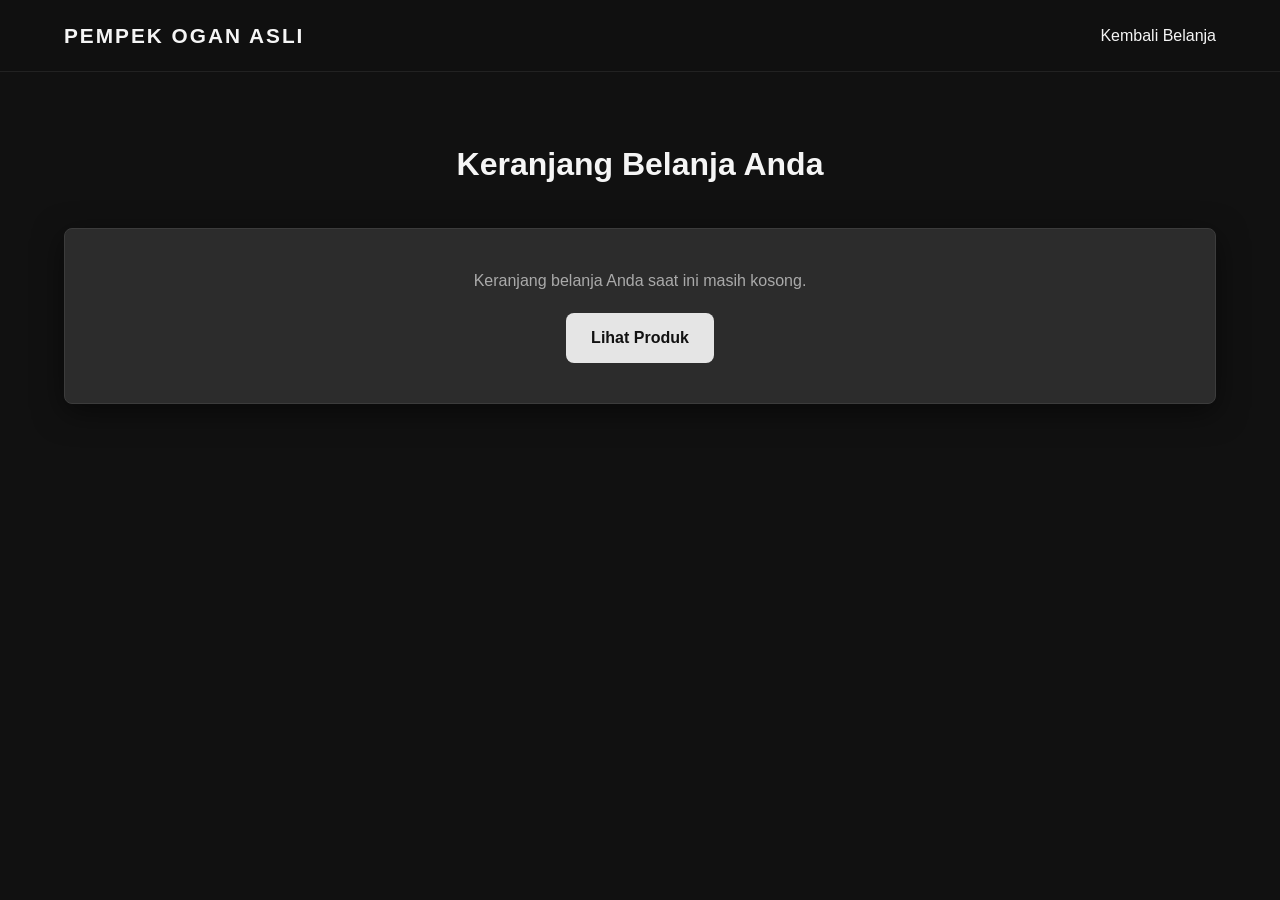
<file: cart.html>
<!DOCTYPE html>
<html lang="id">
<head>
    <meta charset="UTF-8">
    <meta name="viewport" content="width=device-width, initial-scale=1.0">
    <title>Keranjang Belanja - Pempek Ogan Asli</title>
    <link rel="stylesheet" href="css/style.css">
    <link rel="stylesheet" href="css/responsive.css">
</head>
<body>
    <nav class="navbar" id="main-navbar">
        <div class="nav-container">
            <a href="index.html" class="logo">PEMPEK OGAN ASLI</a>
            <ul class="nav-links">
                <li><a href="products.html">Kembali Belanja</a></li>
            </ul>
        </div>
    </nav>

    <main class="container section page-margin">
        <div class="section-title">
            <h2>Keranjang Belanja Anda</h2>
        </div>

        <div class="grid container-cart" id="cart-grid-layout">
            <div id="cart-items-list" class="flex flex-column gap-3">
                </div>

            <div class="card summary-card">
                <h3>Ringkasan Belanja</h3>
                <hr style="border-color:#333; margin:15px 0;">
                <div class="summary-line">
                    <span>Subtotal</span>
                    <span id="summary-subtotal">Rp 0</span>
                </div>
                <div class="summary-line">
                    <span>Ongkos Kirim (Flat)</span>
                    <span id="summary-ongkir">Rp 15.000</span>
                </div>
                <hr style="border-color:#333; margin:15px 0;">
                <div class="summary-line total-line">
                    <span>Total Pembayaran</span>
                    <span id="summary-total">Rp 0</span>
                </div>
                <button id="btn-proceed-checkout" class="btn btn-primary mt-4" style="width: 100%;">Lanjutkan Ke Checkout</button>
            </div>
        </div>
        
        <div id="empty-cart-msg" class="text-center card" style="display:none; padding:40px;">
            <p style="color:#aaa; margin-bottom:20px;">Keranjang belanja Anda saat ini masih kosong.</p>
            <a href="products.html" class="btn btn-primary">Lihat Produk</a>
        </div>
    </main>

    <script src="js/main.js"></script>
    <script src="js/cart.js"></script>
</body>
</html>
</file>
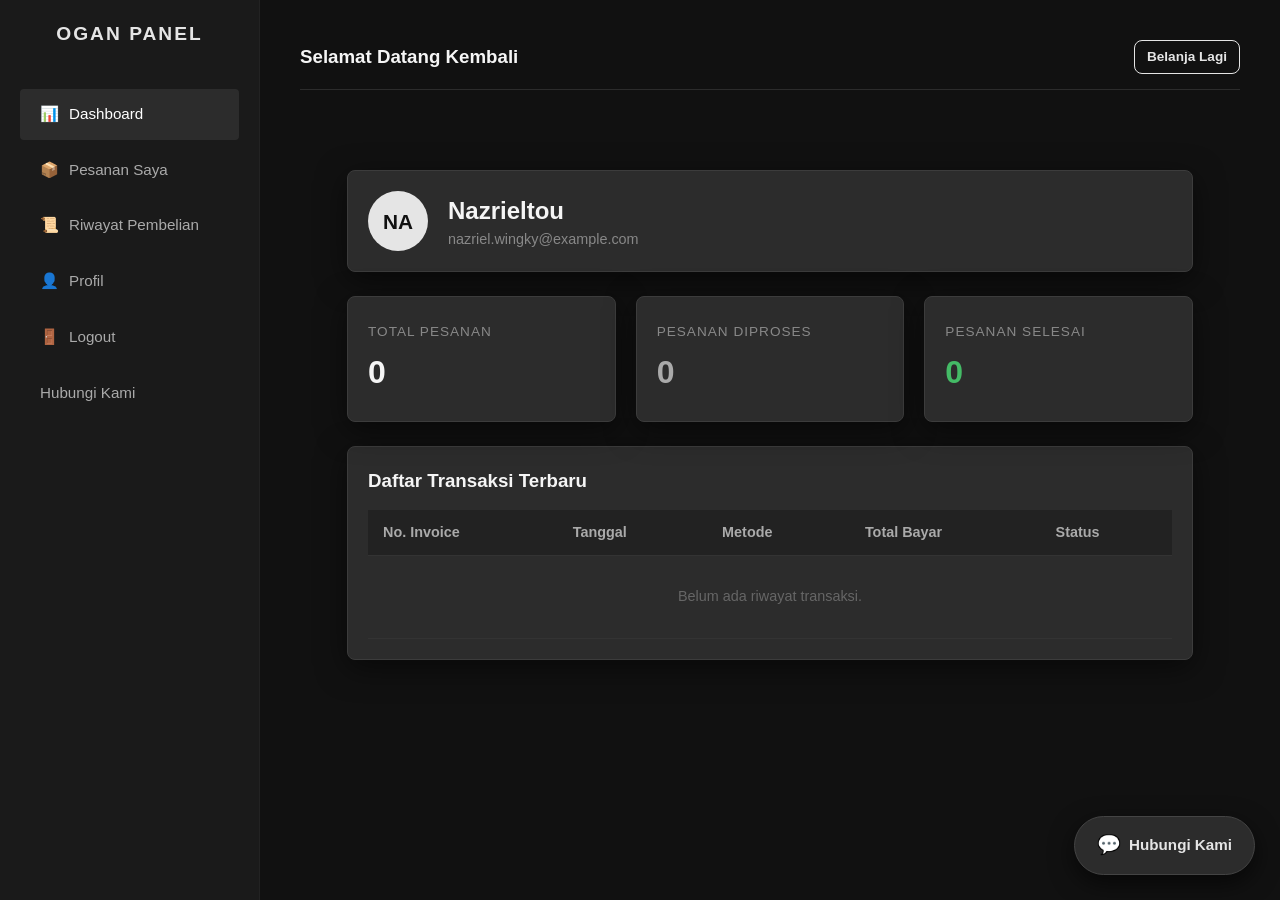
<file: dashboard.html>
<!DOCTYPE html>
<html lang="id">
<head>
    <meta charset="UTF-8">
    <meta name="viewport" content="width=device-width, initial-scale=1.0">
    <title>User Dashboard - Pempek Ogan Asli</title>
    <link rel="stylesheet" href="css/style.css">
    <link rel="stylesheet" href="css/dashboard.css">
    <link rel="stylesheet" href="css/responsive.css">
</head>
<body>
    <div class="dashboard-wrapper">
        <aside class="sidebar">
            <div class="sidebar-brand">
                <h2>OGAN PANEL</h2>
            </div>
            <ul class="sidebar-menu">
                <li><a href="#" class="active" data-target="panel-ringkasan"><span>📊</span> Dashboard</a></li>
                <li><a href="#" data-target="panel-pesanan"><span>📦</span> Pesanan Saya</a></li>
                <li><a href="#" data-target="panel-riwayat"><span>📜</span> Riwayat Pembelian</a></li>
                <li><a href="#" data-target="panel-profil"><span>👤</span> Profil</a></li>
                <li class="logout-item"><a href="index.html"><span>🚪</span> Logout</a></li>
                <li><a href="https://wa.me/6282114957466?text=Halo%20Pempek%20Ogan%20Asli,%20saya%20ingin%20tanya-tanya%20mengenai%20produk" target="_blank" class="wa-nav-link">Hubungi Kami</a></li>

<a href="https://wa.me/6282114957466?text=Halo%20Pempek%20Ogan%20Asli,%20saya%20mau%20tanya%20tentang%20menunya%20ya!" class="whatsapp-floating-btn" target="_blank" rel="noopener noreferrer">
    <span class="wa-icon">💬</span> Hubungi Kami
</a>
            </ul>
        </aside>

        <main class="dashboard-content">
            <header class="content-header">
                <h3>Selamat Datang Kembali</h3>
                <a href="products.html" class="btn btn-outline btn-sm">Belanja Lagi</a>
            </header>

            <div class="container-fluid py-3">
                <!-- PANEL 1: RINGKASAN (DASHBOARD SUMMARY) -->
                <div id="panel-ringkasan" class="dashboard-panel active-panel">
                    <div class="card profile-summary-card mb-4 flex items-center gap-3">
                        <div class="profile-avatar" id="avatar-summary">NW</div>
                        <div>
                            <h2 class="user-display-name">Nazrieltou</h2>
                            <p class="user-display-email" style="color:#888; font-size:0.9rem;">nazriel.wingky@example.com</p>
                        </div>
                    </div>

                    <div class="grid grid-3 mb-4">
                        <div class="card stat-card">
                            <div class="stat-title">Total Pesanan</div>
                            <div class="stat-value" id="stat-total">0</div>
                        </div>
                        <div class="card stat-card">
                            <div class="stat-title">Pesanan Diproses</div>
                            <div class="stat-value text-accent" id="stat-proses">0</div>
                        </div>
                        <div class="card stat-card">
                            <div class="stat-title">Pesanan Selesai</div>
                            <div class="stat-value text-success" id="stat-selesai">0</div>
                        </div>
                    </div>

                    <div class="card">
                        <h3 style="margin-bottom: 15px;">Daftar Transaksi Terbaru</h3>
                        <div class="table-responsive">
                            <table class="table">
                                <thead>
                                    <tr>
                                        <th>No. Invoice</th>
                                        <th>Tanggal</th>
                                        <th>Metode</th>
                                        <th>Total Bayar</th>
                                        <th>Status</th>
                                    </tr>
                                </thead>
                                <tbody id="orders-table-body-summary">
                                    <!-- Terisi via JS -->
                                </tbody>
                            </table>
                        </div>
                    </div>
                </div>

                <!-- PANEL 2: PESANAN SAYA (MANAGE ORDERS) -->
                <div id="panel-pesanan" class="dashboard-panel">
                    <div class="card">
                        <h3 style="margin-bottom: 15px;">Daftar Seluruh Pesanan</h3>
                        <p style="color: #888; font-size: 0.9rem; margin-bottom: 20px;">
                            Anda dapat mengubah metode pembayaran, nominal bayar, atau status, serta membatalkan/menghapus pesanan.
                        </p>
                        <div class="table-responsive">
                            <table class="table">
                                <thead>
                                    <tr>
                                        <th>No. Invoice</th>
                                        <th>Tanggal</th>
                                        <th>Metode</th>
                                        <th>Total Bayar</th>
                                        <th>Status</th>
                                        <th>Aksi</th>
                                    </tr>
                                </thead>
                                <tbody id="orders-table-body-manage">
                                    <!-- Terisi via JS -->
                                </tbody>
                            </table>
                        </div>
                    </div>
                </div>

                <!-- PANEL 3: RIWAYAT PEMBELIAN (COMPLETED TRANSACTIONS) -->
                <div id="panel-riwayat" class="dashboard-panel">
                    <div class="card">
                        <h3 style="margin-bottom: 15px;">Riwayat Transaksi Selesai</h3>
                        <p style="color: #888; font-size: 0.9rem; margin-bottom: 20px;">
                            Berikut adalah daftar transaksi pembelian Anda yang telah diselesaikan.
                        </p>
                        <div class="table-responsive">
                            <table class="table">
                                <thead>
                                    <tr>
                                        <th>No. Invoice</th>
                                        <th>Tanggal</th>
                                        <th>Metode</th>
                                        <th>Total Bayar</th>
                                        <th>Status</th>
                                    </tr>
                                </thead>
                                <tbody id="orders-table-body-history">
                                    <!-- Terisi via JS -->
                                </tbody>
                            </table>
                        </div>
                    </div>
                </div>

                <!-- PANEL 4: PROFIL PENGGUNA -->
                <div id="panel-profil" class="dashboard-panel">
                    <div class="card" style="max-width: 600px; margin: 0 auto;">
                        <h3 style="margin-bottom: 20px; text-align: center;">Profil Pengguna</h3>
                        
                        <div class="profile-avatar-large" id="avatar-large">NW</div>
                        
                        <form id="profile-form" onsubmit="saveUserProfile(event)">
                            <div class="form-group">
                                <label for="profile-name">Nama Lengkap</label>
                                <input type="text" id="profile-name" class="form-control" required placeholder="Contoh: Nazriel Wingky">
                            </div>
                            <div class="form-group">
                                <label for="profile-email">Email</label>
                                <input type="email" id="profile-email" class="form-control" required placeholder="Contoh: nazriel.wingky@example.com">
                            </div>
                            <div style="margin-top: 20px; display: flex; justify-content: flex-end;">
                                <button type="submit" class="btn btn-primary" style="padding: 10px 20px;">Simpan Perubahan</button>
                            </div>
                        </form>
                    </div>
                </div>
            </div>
        </main>
    </div>

    <!-- MODAL EDIT PESANAN -->
    <div class="modal-backdrop" id="edit-order-modal">
        <div class="modal-container">
            <div class="modal-header">
                <h3>Edit Detail Pesanan</h3>
                <button class="modal-close" onclick="closeEditModal()">&times;</button>
            </div>
            <form id="edit-order-form" onsubmit="saveOrderChange(event)">
                <div class="modal-body">
                    <div class="form-group">
                        <label>No. Invoice</label>
                        <input type="text" id="edit-invoice" class="form-control" disabled>
                    </div>
                    <div class="form-group">
                        <label>Tanggal Pesanan</label>
                        <input type="text" id="edit-tanggal" class="form-control" disabled>
                    </div>
                    <div class="form-group">
                        <label>Metode Pembayaran</label>
                        <select id="edit-metode" class="form-control" required>
                            <option value="Transfer Bank">Transfer Bank</option>
                            <option value="COD">COD</option>
                        </select>
                    </div>
                    <div class="form-group">
                        <label>Total Bayar (Rp)</label>
                        <input type="number" id="edit-total" class="form-control" required min="0">
                    </div>
                    <div class="form-group">
                        <label>Status Pesanan</label>
                        <select id="edit-status" class="form-control" required>
                            <option value="Diproses">Diproses</option>
                            <option value="Selesai">Selesai</option>
                        </select>
                    </div>
                </div>
                <div class="modal-footer">
                    <button type="button" class="btn btn-outline btn-sm" onclick="closeEditModal()" style="padding: 6px 12px; font-size: 0.8rem;">Batal</button>
                    <button type="submit" class="btn btn-primary btn-sm" style="padding: 6px 12px; font-size: 0.8rem;">Simpan</button>
                </div>
            </form>
        </div>
    </div>

    <script src="js/dashboard.js"></script>
</body>
</html>
</file>
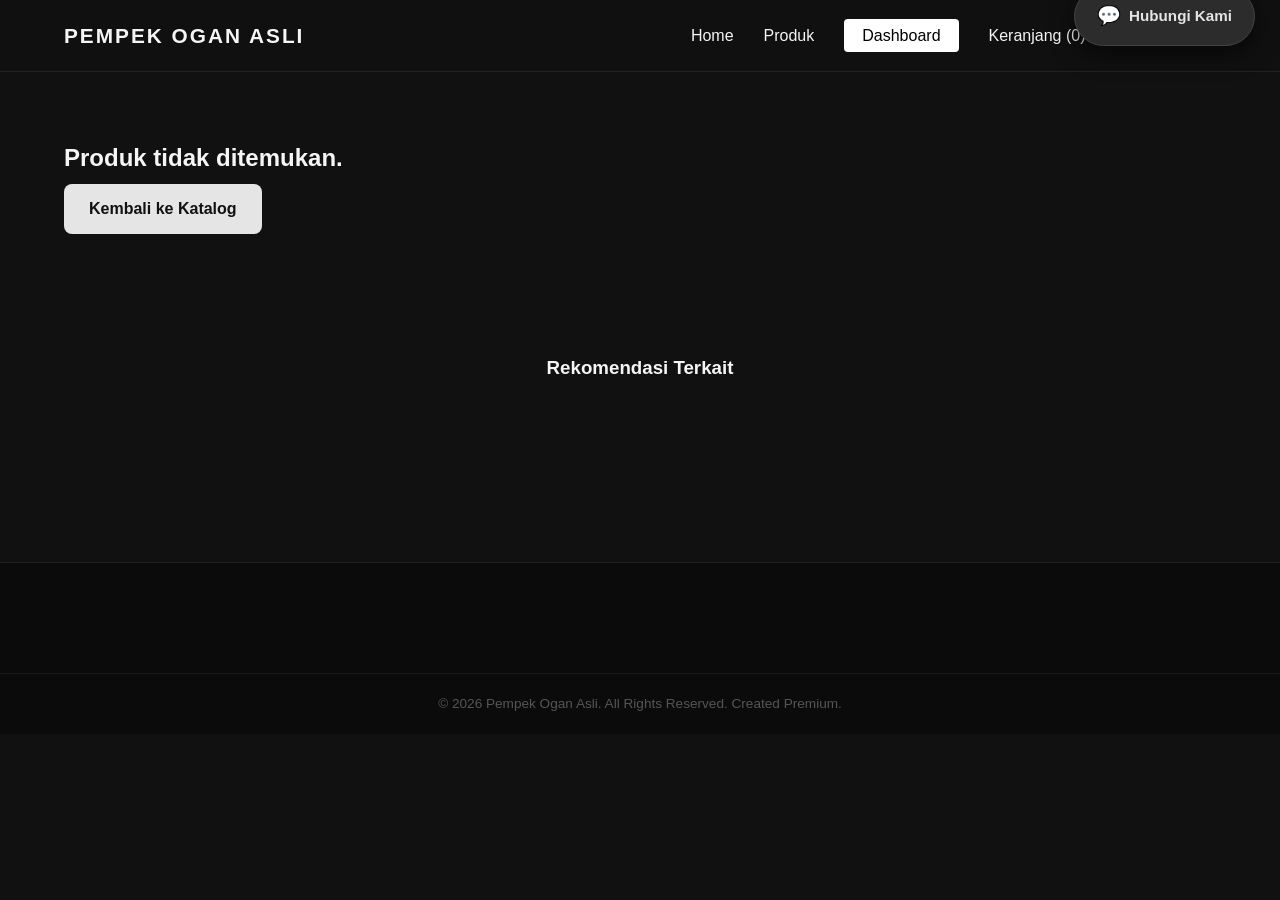
<file: product-detail.html>
<!DOCTYPE html>
<html lang="id">
<head>
    <meta charset="UTF-8">
    <meta name="viewport" content="width=device-width, initial-scale=1.0">
    <title>Detail Produk - Pempek Ogan Asli</title>
    <link rel="stylesheet" href="css/style.css">
    <link rel="stylesheet" href="css/responsive.css">
</head>
<body>
    <nav class="navbar" id="main-navbar">
        <div class="nav-container">
            <a href="index.html" class="logo">PEMPEK OGAN ASLI</a>
            <button class="menu-toggle" id="mobile-menu-btn" aria-label="Toggle Menu">
                <span></span><span></span><span></span>
            </button>
            <ul class="nav-links" id="nav-links-menu">
                <li><a href="index.html">Home</a></li>
                <li><a href="products.html" class="active">Produk</a></li>
                <li><a href="dashboard.html" class="login-btn">Dashboard</a></li>
                <li><a href="cart.html" class="cart-icon-wrapper">Keranjang (<span id="cart-badge">0</span>)</a></li>
                <li><a href="https://wa.me/6282114957466?text=Halo%20Pempek%20Ogan%20Asli,%20saya%20ingin%20tanya-tanya%20mengenai%20produk" target="_blank" class="wa-nav-link">Hubungi Kami</a></li>

<a href="https://wa.me/6282114957466?text=Halo%20Pempek%20Ogan%20Asli,%20saya%20mau%20tanya%20tentang%20menunya%20ya!" class="whatsapp-floating-btn" target="_blank" rel="noopener noreferrer">
    <span class="wa-icon">💬</span> Hubungi Kami
</a>
            </ul>
        </div>
    </nav>

    <main class="container section page-margin" id="detail-main-content">
        <div class="loading-text">Sedang memuat data produk premium...</div>
    </main>

    <section class="container section">
        <div class="section-title">
            <h3>Rekomendasi Terkait</h3>
        </div>
        <div class="grid grid-4" id="related-products-grid"></div>
    </section>

    <footer class="footer">
        <div class="footer-bottom">
            <p>&copy; 2026 Pempek Ogan Asli. All Rights Reserved. Created Premium.</p>
        </div>
    </footer>

    <script src="js/products-data.js"></script>
    <script src="js/main.js"></script>
    <script>
        const urlParams = new URLSearchParams(window.location.search);
        const productId = parseInt(urlParams.get('id'));

        const products = window.PRODUCTS_DATA || [];
        const product = products.find(p => p.id === productId);

        if (!product) {
            document.getElementById('detail-main-content').innerHTML = `<h2>Produk tidak ditemukan.</h2><a href="products.html" class="btn btn-primary mt-2">Kembali ke Katalog</a>`;
        } else {
            // Render detail produk utama
            document.getElementById('detail-main-content').innerHTML = `
                <div class="grid grid-2 container-detail card">
                    <div class="gallery-wrapper">
                        <div class="main-image-container">
                            <img id="main-product-img" src="${product.gambar}" alt="${product.nama}">
                        </div>
                    </div>
                    <div class="detail-info-wrapper">
                        <span class="product-cat">${product.kategori}</span>
                        <h1 class="detail-title">${product.nama}</h1>
                        <div class="product-rating" style="margin: 10px 0;">⭐ ${product.rating.toFixed(1)} <span style="color:#666; font-size:0.9rem;">(Stok tersedia: ${product.stok})</span></div>
                        <div class="detail-price">Rp ${product.harga.toLocaleString('id-ID')}</div>
                        <p class="detail-desc">${product.deskripsi}</p>
                        
                        <div class="quantity-section">
                            <label>Jumlah Pembelian:</label>
                            <div class="quantity-selector">
                                <button onclick="changeQty(-1)">-</button>
                                <input type="number" id="qty-input" value="1" min="1" max="${product.stok}" readonly>
                                <button onclick="changeQty(1)">+</button>
                            </div>
                        </div>

                        <div class="detail-actions mt-4">
                            <button onclick="handleAddToCart(${product.id}, false)" class="btn btn-outline">Tambah ke Keranjang</button>
                            <button onclick="handleAddToCart(${product.id}, true)" class="btn btn-primary">Beli Sekarang</button>
                        </div>
                    </div>
                </div>
            `;

            // Render Rekomendasi Terkait (Kategori sama, ID berbeda)
            const relatedContainer = document.getElementById('related-products-grid');
            const related = products.filter(p => p.kategori === product.kategori && p.id !== product.id).slice(0, 4);
            
            if(related.length === 0) {
                // Jika kategori sejenis tidak ada, berikan produk acak lain
                products.filter(p => p.id !== product.id).slice(0, 4).forEach(rp => renderRelatedCard(rp, relatedContainer));
            } else {
                related.forEach(rp => renderRelatedCard(rp, relatedContainer));
            }
        }

        function changeImg(src, element) {
            document.getElementById('main-product-img').src = src;
            document.querySelectorAll('.thumb').forEach(t => t.classList.remove('active'));
            element.classList.add('active');
        }

        function changeQty(amount) {
            const input = document.getElementById('qty-input');
            if (input) {
                let current = parseInt(input.value) + amount;
                const max = parseInt(input.getAttribute('max'));
                if(current >= 1 && current <= max) {
                    input.value = current;
                }
            }
        }

        function renderRelatedCard(p, container) {
            container.innerHTML += `
                <div class="card product-card">
                    <div class="product-img"><img src="${p.gambar}" alt="${p.nama}"></div>
                    <div class="product-info">
                        <h4 class="product-title">${p.nama}</h4>
                        <div class="product-price">Rp ${p.harga.toLocaleString('id-ID')}</div>
                        <a href="product-detail.html?id=${p.id}" class="btn btn-outline btn-sm mt-2" style="display:block; text-center">Lihat</a>
                    </div>
                </div>
            `;
        }

        function handleAddToCart(id, redirectImmediately) {
            const qtyInput = document.getElementById('qty-input');
            const qty = qtyInput ? parseInt(qtyInput.value) : 1;
            const product = products.find(p => p.id === id);
            if (!product) return;

            let cart = JSON.parse(localStorage.getItem('cart')) || [];
            let existing = cart.find(item => item.id === id);
            
            if(existing) {
                existing.qty += qty;
            } else {
                cart.push({
                    id: product.id,
                    nama: product.nama,
                    harga: product.harga,
                    gambar: product.gambar,
                    qty: qty
                });
            }
            localStorage.setItem('cart', JSON.stringify(cart));
            updateCartBadge();
            
            if(redirectImmediately) {
                window.location.href = 'cart.html';
            } else {
                alert(`Berhasil menambahkan ${qty} item ke keranjang.`);
            }
        }
    </script>
</body>
</html>
</file>
<file: css/style.css>
/* --- GLOBAL STYLES & ARCHITECTURE VARIABLES --- */
:root {
    --color-primary: #111111;
    --color-secondary: #2C2C2C;
    --color-accent: #E5E5E5;
    --color-text-light: #F5F5F5;
    --color-text-muted: #A0A0A0;
    --card-shadow: 0 8px 30px rgba(0, 0, 0, 0.5);
    --border-radius: 8px;
    --transition-smooth: all 0.3s cubic-bezier(0.25, 0.8, 0.25, 1);
}

* {
    margin: 0;
    padding: 0;
    box-sizing: border-box;
}

body {
    font-family: -apple-system, BlinkMacSystemFont, 'Segoe UI', Roboto, Helvetica, Arial, sans-serif;
    background-color: var(--color-primary);
    color: var(--color-text-light);
    line-height: 1.5;
}

a {
    color: inherit;
    text-decoration: none;
    transition: var(--transition-smooth);
}

img {
    max-width: 100%;
    height: auto;
    display: block;
}

/* --- UTILITY CLASSES --- */
.container { width: 90%; margin: 0 auto; max-width: 1200px; }
.container-fluid { width: 100%; padding: 60px 5%; }
.section { padding: 60px 0; }
.bg-secondary { background-color: var(--color-secondary); }
.text-center { text-align: center; }
.mt-2 { margin-top: 0.5rem; }
.mt-4 { margin-top: 1.5rem; }
.mb-3 { margin-bottom: 1rem; }
.mb-4 { margin-bottom: 1.5rem; }
.page-margin { margin-top: 80px; }
.flex { display: flex; }
.flex-column { flex-direction: column; }
.items-center { align-items: center; }
.gap-2 { gap: 10px; }
.gap-3 { gap: 20px; }

/* --- GRID LAYOUT SYSTEM (Mobile-First Default: 1 Column) --- */
.grid {
    display: grid;
    grid-template-columns: 1fr;
    gap: 20px;
}

/* --- UI CARD COMPONENT --- */
.card {
    background-color: var(--color-secondary);
    border-radius: var(--border-radius);
    padding: 20px;
    box-shadow: var(--card-shadow);
    border: 1px solid #3c3c3c;
    transition: var(--transition-smooth);
}
.card:hover {
    transform: translateY(-4px);
    border-color: #555;
}

/* --- BUTTONS --- */
.btn {
    display: inline-block;
    padding: 12px 24px;
    font-weight: 600;
    border-radius: var(--border-radius);
    cursor: pointer;
    text-align: center;
    border: 1px solid transparent;
    transition: var(--transition-smooth);
}
.btn-primary {
    background-color: var(--color-accent);
    color: var(--color-primary);
}
.btn-primary:hover {
    background-color: #ffffff;
    box-shadow: 0 4px 15px rgba(255,255,255,0.2);
}
.btn-outline {
    background-color: transparent;
    border-color: var(--color-accent);
    color: var(--color-accent);
}
.btn-outline:hover {
    background-color: var(--color-accent);
    color: var(--color-primary);
}
.btn-sm {
    padding: 6px 12px;
    font-size: 0.85rem;
}

/* --- STICKY NAVBAR --- */
.navbar {
    position: fixed;
    top: 0; left: 0; right: 0;
    z-index: 1000;
    background-color: rgba(17, 17, 17, 0.95);
    border-bottom: 1px solid #222;
    backdrop-filter: blur(8px);
}
.nav-container {
    display: flex;
    justify-content: space-between;
    align-items: center;
    padding: 20px 5%;
    max-width: 1400px;
    margin: 0 auto;
}
.logo {
    font-weight: 800;
    font-size: 1.3rem;
    letter-spacing: 2px;
    color: var(--color-text-light);
}
.nav-links {
    display: none; /* Disembunyikan di Mobile default */
    list-style: none;
}
.nav-links.active {
    display: flex;
    flex-direction: column;
    position: absolute;
    top: 100%; left: 0; right: 0;
    background-color: var(--color-primary);
    padding: 20px;
    border-bottom: 1px solid #333;
    gap: 15px;
}
.menu-toggle {
    display: flex;
    flex-direction: column;
    gap: 5px;
    background: none; border: none; cursor: pointer;
}
.menu-toggle span {
    width: 25px; height: 2px; background-color: var(--color-accent);
}

/* --- HERO SECTION --- */
.hero {
    position: relative;
    height: 75vh;
    min-height: 450px;
    display: flex;
    align-items: center;
    justify-content: center;
    text-align: center;
    background: url('https://images.unsplash.com/photo-1626700051175-6518c4793f4f?q=80&w=1200') no-repeat center center/cover;
}
.hero-overlay {
    position: absolute; top:0; left:0; width:100%; height:100%;
    background: linear-gradient(to bottom, rgba(17,17,17,0.6), rgba(17,17,17,0.95));
}
.hero-content {
    position: relative; z-index: 10; max-width: 800px; padding: 20px;
}
.hero-tag {
    font-size: 0.85rem; letter-spacing: 4px; color: var(--color-text-muted); display: block; margin-bottom: 15px; font-weight: 700;
}
.hero h1 { font-size: 2.5rem; font-weight: 800; margin-bottom: 20px; line-height: 1.2; }
.hero p { font-size: 1.1rem; color: var(--color-text-muted); margin-bottom: 30px; }
.hero-buttons { display: flex; gap: 15px; justify-content: center; }

/* --- SECTION GENERAL --- */
.section-title { text-align: center; margin-bottom: 40px; }
.section-title h2 { font-size: 2rem; font-weight: 700; margin-bottom: 10px; }
.section-title p { color: var(--color-text-muted); }

.card-feature { text-align: center; padding: 40px 20px; }
.feature-icon { font-size: 3rem; margin-bottom: 15px; }

/* --- PRODUCT COMPONENT CARD --- */
.product-card { padding: 0; overflow: hidden; display: flex; flex-direction: column; }
.product-img { width: 100%; height: 200px; overflow: hidden; background-color: #1a1a1a; }
.product-img img { width: 100%; height: 100%; object-fit: cover; transition: var(--transition-smooth); }
.product-card:hover .product-img img { transform: scale(1.05); }
.product-info { padding: 20px; flex-grow: 1; display: flex; flex-direction: column; }
.product-cat { font-size: 0.75rem; text-transform: uppercase; color: var(--color-text-muted); letter-spacing: 1px; }
.product-title { font-size: 1.1rem; margin: 5px 0 10px 0; font-weight: 600; line-height: 1.4; }
.product-rating { font-size: 0.85rem; color: #ffcc00; margin-bottom: 10px; }
.product-price { font-size: 1.2rem; font-weight: 700; margin-bottom: 15px; margin-top: auto; }
.product-actions { display: grid; grid-template-columns: 1fr auto; gap: 10px; }

/* --- SEARCH & FILTER COMPONENT --- */
.filter-panel { display: flex; flex-direction: column; gap: 15px; }
.search-box input {
    width: 100%; padding: 12px; background-color: var(--color-primary); border: 1px solid #444;
    border-radius: var(--border-radius); color: #fff; font-size: 1px;
}
.search-box input:focus { outline: 1px solid var(--color-accent); }
.filter-categories { display: flex; flex-wrap: wrap; gap: 8px; }
.btn-filter {
    background-color: transparent; border: 1px solid #444; color: #fff; padding: 8px 16px;
    border-radius: 20px; cursor: pointer; transition: var(--transition-smooth); font-size: 0.85rem;
}
.btn-filter:hover, .btn-filter.active { background-color: var(--color-accent); color: var(--color-primary); border-color: var(--color-accent); }

/* --- PRODUCT DETAIL PAGE --- */
.main-image-container { width: 100%; height: 350px; background: #1f1f1f; border-radius: var(--border-radius); overflow: hidden; }
.main-image-container img { width: 100%; height: 100%; object-fit: cover; }
.thumbnail-row { display: flex; gap: 10px; margin-top: 10px; }
.thumb.active, .thumb:hover { opacity: 1; border-color: var(--color-accent); }
.detail-title { font-size: 2rem; font-weight: 800; margin-top: 10px; }
.detail-price { font-size: 1.8rem; font-weight: 700; color: #fff; margin: 15px 0; }
.detail-desc { color: var(--color-text-muted); line-height: 1.7; margin-bottom: 25px; }
.quantity-selector { display: flex; align-items: center; max-width: 130px; border: 1px solid #444; border-radius: var(--border-radius); overflow: hidden; }
.quantity-selector button { width: 40px; height: 40px; background: transparent; border: none; color: #fff; font-size: 1.2rem; cursor: pointer; }
.quantity-selector button:hover { background-color: #333; }
.quantity-selector input { width: 50px; height: 40px; background: transparent; border: none; text-align: center; color: #fff; font-size: 1rem; }
.detail-actions { display: flex; gap: 10px; }

/* --- CART COMPONENT --- */
.cart-item-row { display: grid; grid-template-columns: 80px 1fr auto; gap: 15px; align-items: center; border-bottom: 1px solid #333; padding-bottom: 15px; }
.cart-item-img { width: 80px; height: 80px; object-fit: cover; border-radius: 6px; }
.btn-delete { background: none; border: none; color: #ff4444; cursor: pointer; font-size: 0.9rem; }
.summary-card { height: fit-content; position: sticky; top: 100px; }
.summary-line { display: flex; justify-content: space-between; margin-bottom: 12px; }
.total-line { font-size: 1.3rem; font-weight: 800; }

/* --- FORM STYLING --- */
.form-group { display: flex; flex-direction: column; gap: 6px; }
.form-group label { font-size: 0.85rem; color: #aaa; }
.form-group input, .form-group textarea {
    padding: 12px; background: var(--color-primary); border: 1px solid #444; border-radius: var(--border-radius); color: #fff;
}
.radio-card { display: flex; gap: 15px; padding: 15px; border: 1px solid #444; border-radius: var(--border-radius); cursor: pointer; margin-bottom: 10px; }
.radio-card input { transform: scale(1.2); }

/* --- FOOTER --- */
.footer { background-color: #0b0b0b; padding: 60px 0 20px 0; border-top: 1px solid #1f1f1f; margin-top: 80px; }
.footer h3 { font-weight: 800; letter-spacing: 1px; }
.footer h4 { margin-bottom: 20px; font-size: 1.1rem; border-left: 2px solid #fff; padding-left: 10px; }
.footer ul { list-style: none; }
.footer ul li { margin-bottom: 10px; color: #888; font-size: 0.9rem; }
.footer ul li a:hover { color: #fff; padding-left: 5px; }
.footer-bottom { text-align: center; margin-top: 50px; padding-top: 20px; border-top: 1px solid #1a1a1a; color: #555; font-size: 0.85rem; }
/* --- FLOATING WHATSAPP BUTTON --- */
.whatsapp-floating-btn {
    position: fixed;
    bottom: 25px;
    right: 25px;
    background-color: #2C2C2C; /* Senada dengan warna sekunder premium */
    color: var(--color-accent); /* Teks abu-abu terang premium */
    padding: 14px 22px;
    border-radius: 30px;
    box-shadow: 0 8px 24px rgba(0, 0, 0, 0.6);
    font-weight: 600;
    font-size: 0.95rem;
    display: flex;
    align-items: center;
    gap: 8px;
    z-index: 9999; /* Memastikan tombol berada di paling atas layer lain */
    border: 1px solid #444;
    transition: var(--transition-smooth);
}

.whatsapp-floating-btn:hover {
    background-color: var(--color-accent);
    color: var(--color-primary);
    transform: translateY(-5px);
    border-color: #fff;
    box-shadow: 0 12px 30px rgba(255, 255, 255, 0.15);
}

.wa-icon {
    font-size: 1.2rem;
}

/* Sedikit penyesuaian di mobile menu agar teks menu hubungi kami menonjol */
.wa-nav-link:hover {
    color: #44bb66 !important; /* Efek hijau tipis saat di-hover khusus link kontak */
}
</file>
<file: css/responsive.css>
/* --- RESPONSIVE ADAPTATION MEDIA QUERIES --- */

/* BREAKPOINT TABLET (>= 768px) */
@media screen and (min-width: 768px) { /* <-- Perbaikan di sini: 'operators' diganti menjadi 'and' */
    .grid-2 { grid-template-columns: repeat(2, 1fr); }
    .grid-3 { grid-template-columns: repeat(3, 1fr); }
    .grid-4 { grid-template-columns: repeat(2, 1fr); } /* Di tablet muat 2 card */
    
    .hero h1 { font-size: 3.5rem; }
    
    /* Layout Filter */
    .filter-panel { flex-direction: row; justify-content: space-between; align-items: center; }
    .search-box { width: 40%; }
    
    /* Detail Produk */
    .container-detail { padding: 40px; }
    .main-image-container { height: 450px; }
    
    /* Shopping Cart layout & checkout side-by-side */
    .container-cart { grid-template-columns: 1fr 350px; align-items: start; gap: 30px; }
    
    /* Dashboard Responsive Layout Adjust */
    .sidebar-menu { flex-direction: row; justify-content: flex-start; }
}

/* BREAKPOINT DESKTOP (>= 1024px) */
@media screen and (min-width: 1024px) {
    .grid-4 { grid-template-columns: repeat(4, 1fr); }
    
    /* Layout Menu Navigation Desktop */
    .menu-toggle { display: none; } /* Sembunyikan hamburger */
    .nav-links { display: flex !important; flex-direction: row; gap: 30px; align-items: center; }
    .nav-links.active { position: static; padding: 0; border: none; background: transparent; }
    .login-btn { background-color: #fff; color: #000; padding: 8px 18px; border-radius: 4px; }
    .login-btn:hover { background-color: var(--color-accent); }
    
    /* Dashboard Full Architecture */
    .dashboard-wrapper { flex-direction: row; }
    .sidebar { width: 260px; min-height: 100vh; position: fixed; top: 0; left: 0; border-bottom: none; border-right: 1px solid #222; }
    .sidebar-menu { flex-direction: column; margin-top: 40px; gap: 5px; }
    .sidebar-menu li a { padding: 14px 20px; font-size: 0.95rem; }
    .dashboard-content { margin-left: 260px; padding: 40px; }
}
</file>
<file: css/dashboard.css>
/* --- USER DASHBOARD CORE SYSTEM --- */
.dashboard-wrapper {
    display: flex;
    flex-direction: column;
    min-height: 100vh;
}

/* Sidebar Styling (Mobile Default: Top Bar / Collapsible stack style) */
.sidebar {
    background-color: #1a1a1a;
    width: 100%;
    padding: 20px;
    border-bottom: 1px solid #333;
}
.sidebar-brand h2 {
    font-size: 1.2rem;
    font-weight: 800;
    letter-spacing: 2px;
    text-align: center;
    color: var(--color-accent);
}
.sidebar-menu {
    list-style: none;
    margin-top: 20px;
    display: flex;
    flex-wrap: wrap;
    justify-content: center;
    gap: 10px;
}
.sidebar-menu li a {
    display: flex;
    align-items: center;
    gap: 10px;
    padding: 8px 14px;
    border-radius: 4px;
    font-size: 0.85rem;
    color: #aaa;
}
.sidebar-menu li a.active, .sidebar-menu li a:hover {
    background-color: var(--color-secondary);
    color: #fff;
}
.logout-item a:hover {
    background-color: #3a1515 !important;
    color: #ff6666 !important;
}

/* Content Area */
.dashboard-content {
    flex-grow: 1;
    padding: 20px;
}
.content-header {
    display: flex;
    justify-content: space-between;
    align-items: center;
    padding-bottom: 15px;
    border-bottom: 1px solid #2c2c2c;
    margin-bottom: 20px;
}

/* Components inside dashboard */
.profile-avatar {
    width: 60px; height: 60px; background: var(--color-accent); color: var(--color-primary);
    border-radius: 50%; display: flex; align-items: center; justify-content: center;
    font-weight: 700; font-size: 1.3rem;
}
.stat-card { padding: 25px 20px; text-align: left; }
.stat-title { font-size: 0.85rem; text-transform: uppercase; color: #888; letter-spacing: 1px; }
.stat-value { font-size: 2rem; font-weight: 800; margin-top: 5px; }

/* Color utilities for state values */
.text-accent { color: #aaa; }
.text-success { color: #44bb66; }

/* Table System Responsive Styling */
.table-responsive { width: 100%; overflow-x: auto; }
.table { width: 100%; border-collapse: collapse; text-align: left; font-size: 0.9rem; }
.table th, .table td { padding: 12px 15px; border-bottom: 1px solid #333; }
.table th { background-color: #222; color: #aaa; font-weight: 600; }

/* Status Badges */
.badge { padding: 4px 10px; border-radius: 12px; font-size: 0.75rem; font-weight: 600; display: inline-block; }
.badge-proses { background-color: rgba(255,165,0,0.15); color: orange; border: 1px solid orange; }
.badge-selesai { background-color: rgba(68,187,102,0.15); color: #44bb66; border: 1px solid #44bb66; }

/* --- PANELS CONFIGURATION --- */
.dashboard-panel {
    display: none;
}
.dashboard-panel.active-panel {
    display: block;
    animation: fadeIn 0.4s ease-in-out;
}

@keyframes fadeIn {
    from { opacity: 0; transform: translateY(10px); }
    to { opacity: 1; transform: translateY(0); }
}

/* --- BUTTONS IN TABLE --- */
.btn-action-group {
    display: flex;
    gap: 8px;
}
.btn-table {
    padding: 6px 12px;
    border-radius: 4px;
    font-size: 0.8rem;
    font-weight: 600;
    cursor: pointer;
    border: none;
    transition: var(--transition-smooth);
}
.btn-table-edit {
    background-color: rgba(255, 255, 255, 0.1);
    color: #fff;
    border: 1px solid #555;
}
.btn-table-edit:hover {
    background-color: var(--color-accent);
    color: var(--color-primary);
    border-color: var(--color-accent);
}
.btn-table-delete {
    background-color: rgba(255, 102, 102, 0.15);
    color: #ff6666;
    border: 1px solid #ff6666;
}
.btn-table-delete:hover {
    background-color: #ff6666;
    color: #fff;
}

/* --- MODAL DIALOG SYSTEM --- */
.modal-backdrop {
    position: fixed;
    top: 0;
    left: 0;
    width: 100vw;
    height: 100vh;
    background-color: rgba(0, 0, 0, 0.75);
    backdrop-filter: blur(5px);
    display: flex;
    justify-content: center;
    align-items: center;
    z-index: 2000;
    opacity: 0;
    pointer-events: none;
    transition: opacity 0.3s ease;
}
.modal-backdrop.show {
    opacity: 1;
    pointer-events: auto;
}
.modal-container {
    background-color: #1e1e1e;
    border: 1px solid #3c3c3c;
    border-radius: var(--border-radius);
    width: 90%;
    max-width: 500px;
    box-shadow: var(--card-shadow);
    transform: scale(0.9);
    transition: transform 0.3s ease;
    overflow: hidden;
}
.modal-backdrop.show .modal-container {
    transform: scale(1);
}
.modal-header {
    background-color: #262626;
    padding: 15px 20px;
    border-bottom: 1px solid #333;
    display: flex;
    justify-content: space-between;
    align-items: center;
}
.modal-header h3 {
    font-size: 1.1rem;
    font-weight: 700;
    color: #fff;
}
.modal-close {
    background: none;
    border: none;
    color: #888;
    font-size: 1.5rem;
    cursor: pointer;
    transition: color 0.2s;
}
.modal-close:hover {
    color: #fff;
}
.modal-body {
    padding: 20px;
}
.modal-footer {
    background-color: #262626;
    padding: 15px 20px;
    border-top: 1px solid #333;
    display: flex;
    justify-content: flex-end;
    gap: 10px;
}

/* --- FORMS & INPUTS --- */
.form-group {
    margin-bottom: 15px;
    display: flex;
    flex-direction: column;
    gap: 5px;
}
.form-group label {
    font-size: 0.85rem;
    font-weight: 600;
    color: #aaa;
}
.form-control {
    background-color: #2a2a2a;
    border: 1px solid #444;
    border-radius: 4px;
    padding: 10px 12px;
    color: #fff;
    font-family: inherit;
    font-size: 0.9rem;
    transition: border-color 0.2s;
    width: 100%;
}
.form-control:focus {
    outline: none;
    border-color: var(--color-accent);
}
.form-control:disabled {
    background-color: #1f1f1f;
    color: #666;
    border-color: #333;
    cursor: not-allowed;
}

/* Profil CSS */
.profile-avatar-large {
    width: 80px;
    height: 80px;
    background: var(--color-accent);
    color: var(--color-primary);
    border-radius: 50%;
    display: flex;
    align-items: center;
    justify-content: center;
    font-weight: 700;
    font-size: 1.8rem;
    margin: 0 auto 15px auto;
}
</file>
